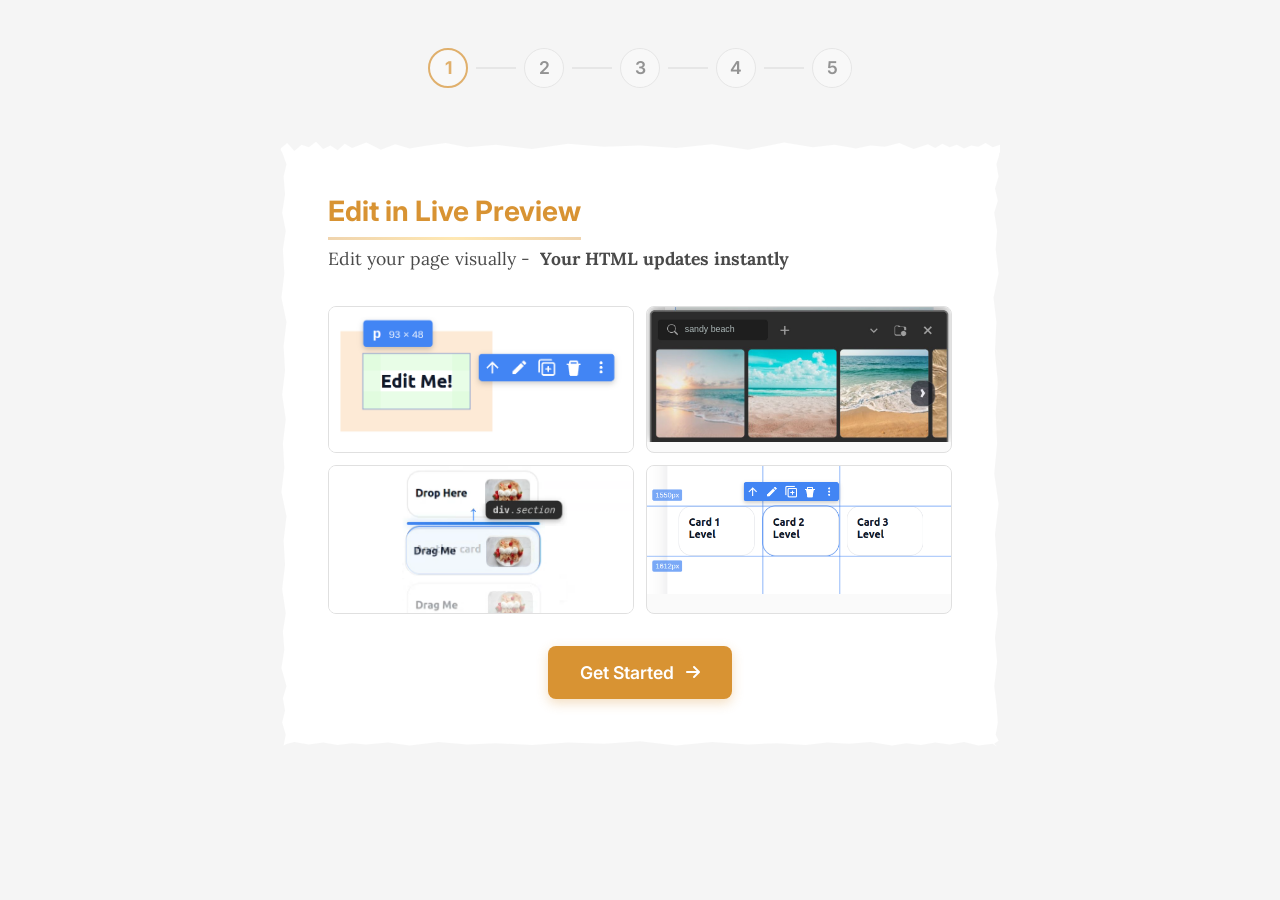
<file: phoenix-pro.html>
<!DOCTYPE html>
<html lang="en">
<head>
    <meta charset="UTF-8">
    <meta name="viewport" content="width=device-width, initial-scale=1.0">
    <title></title>

    <!-- Google Fonts -->
    <link rel="preconnect" href="https://fonts.googleapis.com">
    <link rel="preconnect" href="https://fonts.gstatic.com" crossorigin>
    <link href="https://fonts.googleapis.com/css2?family=Inter:wght@400;500;600;700&family=Lora:wght@400;600&display=swap" rel="stylesheet">

    <!-- Font Awesome for Icons -->
    <link rel="stylesheet" href="https://cdnjs.cloudflare.com/ajax/libs/font-awesome/6.5.1/css/all.min.css">

    <link rel="stylesheet" href="phoenix-pro.css">
</head>
<body>
    <!-- Progress Indicator -->
    <div class="progress-container phcode-no-lp-edit ">
        <div class="progress-indicator">
            <div class="progress-dot" data-section="2">
                <span class="dot-number">1</span>
            </div>
            <div class="progress-line"></div>
            <div class="progress-dot" data-section="3">
                <span class="dot-number">2</span>
            </div>
            <div class="progress-line"></div>
            <div class="progress-dot" data-section="4">
                <span class="dot-number">3</span>
            </div>
            <div class="progress-line"></div>
            <div class="progress-dot" data-section="5">
                <span class="dot-number">4</span>
            </div>
            <div class="progress-line"></div>
            <div class="progress-dot" data-section="6">
                <span class="dot-number">5</span>
            </div>
        </div>
    </div>

    <!-- Main Container -->
    <main class="game-container phcode-no-lp-edit-this">
        <!-- Section 1: What is Live Preview Editing -->
        <div class="paper-card section active phcode-no-lp-edit" id="section-1" data-section="1" style="display: none;">
            <div class="section-header ">
                <h2 class="section-title">Edit in Live Preview</h2>
                <p class="section-subtitle">Edit your page visually -&nbsp; <b>Your HTML updates instantly</b></p>
            </div>

            <div class="features-grid">
                <div class="feature-item">
                    <img src="images/editText.png" alt="Edit Text">
                </div>
                <div class="feature-item">
                    <img src="images/imageLib.svg" alt="Image Library">
                </div>
                <div class="feature-item">
                    <img src="images/drahNDrop.png" alt="Drag and Drop">
                </div>
                <div class="feature-item">
                    <img src="images/layoutRulers.png" alt="Layout Rulers">
                </div>
            </div>

            <div class="get-started-container phcode-no-lp-edit phcode-dismiss-lp-edit">
                <button class="get-started-button" id="get-started-button">
                    <span>Get Started</span>
                    <i class="fas fa-arrow-right"></i>
                </button>
            </div>
        </div>

        <!-- Section 2: Live Preview Edit -->
        <div class="paper-card section phcode-no-lp-edit-this" id="section-2" data-section="2">
            <div class="section-header phcode-no-lp-edit">
                <h2 class="section-title">Edit Text</h2>
                <p class="section-subtitle">Double-click to edit the text below and add your name</p>
            </div>

            <div class="playground phcode-no-lp-edit-this">
                <div class="editable-container">
                    <span id="editable-name" class="editable-text">Hello ___Brandon
                    </span>
                </div>
            </div>

            <div class="success-message phcode-no-lp-edit" id="success-message">
                <span class="success-icon">←</span>
                <p id="success-message-text">Your edit updated the code — undo with <span id="undo-shortcut"></span>, redo with <span id="redo-shortcut"></span>.</p>
            </div>

            <div class="slide-controls phcode-no-lp-edit"></div>

            <div class="hint-content-inline phcode-no-lp-edit" data-section="2">
                <p style="margin-bottom: 12px; font-weight: 600; color: var(--text-primary);">To complete this task:</p>
                <ol>
                    <li>Double-click on the &quot;Hello ___&quot; text</li>
                    <li>Replace the underscores with your name</li>
                    <li>Press Enter or click outside to apply your changes</li>
                </ol>
            </div>
        </div>

        <!-- Section 3: Change Images Live -->
        <div class="paper-card section phcode-no-lp-edit-this" id="section-3" data-section="3">
            <div class="section-header phcode-no-lp-edit">
                <h2 class="section-title">Change images live</h2>
                <p class="section-subtitle">Click the image below to replace it with one you like from the Image Library.</p>
            </div>

            <div class="playground phcode-no-lp-edit-this">
                <div class="image-container phcode-no-lp-edit-this">
                    <img id="replaceable-image" src="images/placeholder.svg" alt="Replaceable image" class="replaceable-image">
                </div>
            </div>

            <div class="success-message phcode-no-lp-edit" id="success-message-section3">
                <p id="success-message-text-section3-url" style="display: none;">Did you know that you can download images with the <img src="images/download.svg" alt="Download" class="inline-icon"> Download button in the Image Library?</p>
                <p id="success-message-text-section3-local" style="display: none;">Did you know you can click on an image to use it without downloading?</p>
            </div>

            <div class="slide-controls phcode-no-lp-edit"></div>

            <div class="hint-content-inline phcode-no-lp-edit" data-section="3">
                <p style="margin-bottom: 12px; font-weight: 600; color: var(--text-primary);">To complete this task:</p>
                <ul>
                    <li>Click the image to open Image Library (toggle with <img src="images/image.svg" alt="Image" class="inline-icon"> toolbar icon or double-click).</li>
                    <li>In the Image Library: hover over thumbnails to preview them</li>
                    <li>Click a thumbnail to place it on your page, or click the <img src="images/download.svg" alt="Download" class="inline-icon"> icon to download it first</li>
                </ul>
            </div>
        </div>

        <!-- Section 4: Edit Elements Visually -->
        <div class="paper-card section phcode-no-lp-edit-this" id="section-4" data-section="4">
            <div class="section-header phcode-no-lp-edit">
                <h2 class="section-title">Edit elements visually</h2>
                <p class="section-subtitle">Duplicate<img src="images/duplicate.svg" alt="Duplicate" class="inline-icon"> the card below to make <strong>3 cards</strong> total, then <strong>delete<img src="images/trash.svg" alt="Delete" class="inline-icon"> 1 card</strong>.</p>
            </div>

            <div class="progress-toast phcode-no-lp-edit" id="progress-toast-section4">
                <p id="progress-toast-text-section4">
                    <span id="card-count-status">1/3 cards</span>,
                    <span id="delete-count-status">0/1 deleted</span>
                </p>
            </div>

            <div class="undo-message phcode-no-lp-edit" id="undo-message-section4">
                <span class="warning-icon">⚠️</span>
                <p>Oops! All cards deleted. Press <strong><span id="undo-shortcut-section4"></span></strong> to undo.</p>
            </div>

            <div class="playground phcode-no-lp-edit-this">
                <div class="cards-container phcode-no-lp-edit-this">
                    <div class="demo-card">
                        <img src="images/placeholder.svg" alt="Card image" class="card-image">
                        <h3 class="card-title">Card</h3>
                        <p class="card-text">Click the <img src="images/arrowUp.svg" alt="Up" class="inline-icon">&nbsp;icon in toolbar above to select the parent card.</p>
                    </div>
                </div>
            </div>

            <div class="success-message phcode-no-lp-edit" id="success-message-section4">
                <span class="success-icon">✓</span>
                <p id="success-message-text-section4">Perfect! You&#39;ve mastered duplicating and deleting elements.</p>
            </div>

            <div class="slide-controls phcode-no-lp-edit"></div>

            <div class="hint-content-inline phcode-no-lp-edit" data-section="4">
                <p style="margin-bottom: 12px; font-weight: 600; color: var(--text-primary);">To complete this task:</p>
                <ol style="margin: 0 0 0 20px; padding: 0;">
                    <li style="margin-bottom: 8px; color: var(--text-primary);">Click the card to select it</li>
                    <li style="margin-bottom: 8px; color: var(--text-primary);">Use the <img src="images/duplicate.svg" alt="Duplicate" class="inline-icon"> button or press <strong><span id="duplicate-shortcut"></span></strong> to duplicate cards until you have 3 total</li>
                    <li style="margin-bottom: 8px; color: var(--text-primary);">Select any card and use the <img src="images/trash.svg" alt="Delete" class="inline-icon"> button or press <strong>Delete</strong> to remove it</li>
                    <li style="margin: 0; color: var(--text-secondary); font-size: 0.9rem;">Tip: You can undo with <strong><span id="undo-shortcut-hint"></span></strong> and redo with <strong><span id="redo-shortcut-hint"></span></strong></li>
                </ol>
            </div>
        </div>

        <!-- Section 5: Reorder Elements -->
        <div class="paper-card section phcode-no-lp-edit-this" id="section-5" data-section="5">
            <div class="section-header phcode-no-lp-edit">
                <h2 class="section-title">Reorder elements by dragging</h2>
                <p class="section-subtitle">Drag any note to change the order.</p>
            </div>

            <div class="playground phcode-no-lp-edit-this">
                <div class="notes-container phcode-no-lp-edit-this">
                    <div class="sticky-note">Second Place</div>
                    <div class="sticky-note">First Place</div>
                    <div class="sticky-note">Third Place</div>
                </div>
            </div>

            <div class="success-message phcode-no-lp-edit" id="success-message-section5">
                <span class="success-icon">✓</span>
                <p id="success-message-text-section5">You can drag elements anywhere on the page to rearrange them.</p>
            </div>

            <div class="slide-controls phcode-no-lp-edit"></div>

            <div class="hint-content-inline phcode-no-lp-edit" data-section="5">
                <p style="margin-bottom: 12px; font-weight: 600; color: var(--text-primary);">To complete this task:</p>
                <ol style="margin: 0 0 0 20px; padding: 0;">
                    <li style="margin-bottom: 8px; color: var(--text-primary);">Click and hold any note to start dragging</li>
                    <li style="margin-bottom: 8px; color: var(--text-primary);">Move it up or down to change the order</li>
                    <li style="margin-bottom: 8px; color: var(--text-primary);">Release to drop it in the new position</li>
                </ol>
            </div>
        </div>

        <!-- Section 6: Edit Links & Preview Mode (Final Slide) -->
        <div class="paper-card section phcode-no-lp-edit-this" id="section-6" data-section="6">
            <div class="section-header phcode-no-lp-edit">
                <h2 class="section-title">Edit links and preview your page</h2>
                <p class="section-subtitle">Select the <img src="images/link.svg" alt="Link" class="inline-icon"> icon in the toolbar to change where this link points.</p>
            </div>

            <div class="playground phcode-no-lp-edit-this">
                <div class="link-demo-container phcode-no-lp-edit-this">
                    <p class="link-demo-text"><a id="editable-link" href="https://docs.phcode.dev/app-links/live-preview-edit" class="demo-link" target="_blank">Edit Link</a></p>
                </div>
            </div>

            <div class="success-message phcode-no-lp-edit" id="success-message-section6">
                <span class="success-icon">✓</span>
                <p id="success-message-text-section6">You edited a link.</p>
            </div>

            <div class="mode-explanation phcode-no-lp-edit">
                <h3 class="mode-title">Edit mode vs Preview mode</h3>
                <div class="mode-cards" id="mode-cards-hover">
                    <div class="mode-card edit-mode-card">
                        <div class="mode-icon"><i class="fas fa-pencil"></i></div>
                        <div class="mode-info">
                            <strong>Edit mode</strong>
                            <p>Select and change things on the page</p>
                        </div>
                    </div>
                    <div class="mode-card preview-mode-card">
                        <div class="mode-icon"><i class="fas fa-pencil"></i></div>
                        <div class="mode-info">
                            <strong>Preview mode</strong>
                            <p>See your page as visitors will see it</p>
                        </div>
                    </div>
                </div>
                <p class="mode-hint">Press <strong>F8</strong> or click the <span class="play-button-hint"><i class="fa-solid fa-pencil"></i></span> button to switch modes.</p>
            </div>

            <div class="slide-controls phcode-no-lp-edit"></div>

            <div class="hint-content-inline phcode-no-lp-edit" data-section="6">
                <p style="margin-bottom: 12px; font-weight: 600; color: var(--text-primary);">Tips:</p>
                <ul style="margin: 0 0 0 20px; padding: 0; list-style-type: disc;">
                    <li style="margin-bottom: 8px; color: var(--text-primary);">Click any link to select it for editing</li>
                    <li style="margin-bottom: 8px; color: var(--text-primary);">Enable <strong>Open in new tab</strong> to open links on a separate page</li>
                    <li style="margin-bottom: 0; color: var(--text-primary);">Switch to Preview mode (<strong>F8</strong>) to test links and interactions</li>
                </ul>
            </div>
        </div>

        <!-- Section 7: Completion Slide -->
        <div class="paper-card section completion-slide phcode-no-lp-edit-this" id="section-7" data-section="7">
            <div class="completion-content phcode-no-lp-edit">
                <div class="completion-icon">
                    <img src="images/rocket.svg" alt="Rocket" class="completion-icon-svg svg-orange">
                </div>
                <h2 class="completion-title">You&#39;re ready to build!</h2>
                <p class="completion-body">You've learned how to edit with Live Preview.<br>Open a folder with your HTML files to start editing.</p>

                <p class="completion-helper">Need more help?</p>

                <div class="resource-links">
                    <a href="https://www.youtube.com/@phoenixcodeeditor3764" target="_blank" class="resource-link">
                        <i class="fab fa-youtube"></i>
                        <span>YouTube</span>
                    </a>
                    <a href="https://docs.phcode.dev/app-links/live-preview-edit" target="_blank" class="resource-link">
                        <i class="fas fa-book"></i>
                        <span>Documentation</span>
                    </a>
                </div>
            </div>

            <div class="slide-controls phcode-no-lp-edit"></div>
        </div>

        <!-- Section 8: Bonus - Check Layout with Measurements -->
        <div class="paper-card section bonus-slide phcode-no-lp-edit-this" id="section-8" data-section="8">
            <div class="section-header phcode-no-lp-edit">
                <span class="bonus-badge">One more thing</span>
                <h2 class="section-title">Check layout with measurements</h2>
                <p class="section-subtitle">Click <img src="images/verticalEllipsis.svg" alt="menu" class="inline-icon"> in the toolbar and select <strong>Show Measurements</strong> to see which box is misaligned.</p>
            </div>

            <div class="playground phcode-no-lp-edit-this">
                <div class="alignment-demo phcode-no-lp-edit-this">
                    <div class="align-box" id="align-box-1"><span class="phcode-no-lp-edit">Click <img src="images/verticalEllipsis.svg" alt="menu" class="inline-icon"></span></div>
                    <div class="align-box misaligned"><span>Box</span></div>
                    <div class="align-box"><span>Box</span></div>
                </div>
            </div>

            <div class="slide-controls phcode-no-lp-edit"></div>

            <div class="hint-content-inline phcode-no-lp-edit" data-section="8">
                <p style="margin-bottom: 12px; font-weight: 600; color: var(--text-primary);">Tips:</p>
                <ul style="margin: 0 0 0 20px; padding: 0; list-style-type: disc;">
                    <li style="margin-bottom: 8px; color: var(--text-primary);">Click the <img src="images/verticalEllipsis.svg" alt="More options" class="inline-icon"> icon in the toolbar, or right-click to open the menu</li>
                    <li style="margin-bottom: 8px; color: var(--text-primary);">Enable <strong>Show Measurements</strong> to see spacing and alignment guides</li>
                    <li style="margin-bottom: 8px; color: var(--text-primary);">Measurements help you spot alignment issues quickly</li>
                </ul>
            </div>
        </div>
    </main>

    <!-- Confetti Container for Celebrations -->
    <div class="confetti-container phcode-no-lp-edit" id="confetti-container"></div>

    <!-- Edit/Preview toggle arrow (shown on section 6 hover). Points at the
         pencil (edit-mode toggle) button in the live-preview toolbar. The
         former center arrow was removed — it used to point at the preview
         button when it was the dedicated play icon, but with the new
         single-pencil toggle there is only one target worth pointing at. -->
    <div class="arrow-pointer arrow-left" id="arrow-left">
        <img src="images/arrowUp.svg" alt="Arrow" class="arrow-svg svg-gold">
    </div>

    <script src="phoenix-pro.js"></script>
</body>
</html>
</file>
<file: phoenix-pro.css>
/* ================================
   CSS Variables & Reset
   ================================ */

/* SVG color filter for gold (#FBB03B) */
.svg-gold {
    filter: brightness(0) saturate(100%) invert(72%) sepia(98%) saturate(1200%) hue-rotate(354deg) brightness(101%) contrast(96%);
}

/* SVG color filter for phoenix-orange (#d89333) */
.svg-orange {
    filter: brightness(0) saturate(100%) invert(58%) sepia(89%) saturate(400%) hue-rotate(360deg) brightness(95%) contrast(90%);
}

:root {
    /* Light Theme Colors */
    --bg-primary: #f5f5f5;
    --bg-secondary: #ffffff;
    --bg-tertiary: #fafafa;

    /* Phoenix Brand Colors */
    --phoenix-orange: #d89333;
    --phoenix-gold: #ffc641;
    --phoenix-yellow: #FFD700;

    /* Text Colors */
    --text-primary: #1a1a1a;
    --text-secondary: #4a4a4a;
    --text-tertiary: #6a6a6a;
    --text-muted: #9a9a9a;

    /* Paper Color Palette (for cards) */
    --paper-white: #FFFFFF;
    --paper-border: #e0e0e0;

    /* Accent Colors */
    --success-green: #85a300;
    --hint-blue: #6c9ef8;

    /* Fonts */
    --font-brand: 'Inter', -apple-system, BlinkMacSystemFont, 'Segoe UI', sans-serif;
    --font-handwritten: 'Inter', -apple-system, BlinkMacSystemFont, 'Segoe UI', sans-serif;
    --font-body: 'Lora', Georgia, 'Times New Roman', serif;

    /* Shadows */
    --shadow-paper: 0 2px 8px rgba(0, 0, 0, 0.08),
                     0 1px 4px rgba(0, 0, 0, 0.04);
    --shadow-lifted: 0 4px 12px rgba(0, 0, 0, 0.1),
                      0 2px 6px rgba(0, 0, 0, 0.06);
}

* {
    margin: 0;
    padding: 0;
    box-sizing: border-box;
}

body {
    font-family: var(--font-body);
    background: var(--bg-primary);
    color: var(--text-primary);
    line-height: 1.7;
    min-height: 100vh;
    display: flex;
    flex-direction: column;
    position: relative;
    overflow-x: hidden;
}

/* ================================
   Progress Indicator
   ================================ */

.progress-container {
    padding: 48px 20px 32px;
    display: flex;
    justify-content: center;
    align-items: center;
    gap: 24px;
    z-index: 50;
    position: relative;
}

.progress-indicator {
    display: flex;
    align-items: center;
    gap: 8px;
}

.progress-dot {
    width: 40px;
    height: 40px;
    border-radius: 50%;
    background: var(--bg-tertiary);
    border: 1px solid var(--paper-border);
    display: flex;
    align-items: center;
    justify-content: center;
    position: relative;
    transition: all 0.2s ease;
    cursor: pointer;
}

.dot-number {
    font-family: var(--font-brand);
    font-size: 1.1rem;
    font-weight: 600;
    color: var(--text-tertiary);
    transition: color 0.4s;
}

.progress-dot.active {
    background: var(--phoenix-orange);
    border-color: var(--phoenix-orange);
    transform: scale(1.1);
}

.progress-dot.active .dot-number {
    color: white;
}

.progress-dot.completed {
    background: var(--success-green);
    border-color: var(--success-green);
    animation: completePulse 0.6s ease-out;
}

.progress-dot.completed .dot-number {
    color: white;
}

.progress-dot.next-up {
    border: 2px solid var(--phoenix-orange);
    border-color: var(--phoenix-orange);
}

.progress-dot.next-up .dot-number {
    color: var(--phoenix-orange);
    font-weight: 700;
}

@keyframes completePulse {
    0% { transform: scale(1); }
    50% { transform: scale(1.25); }
    100% { transform: scale(1); }
}

.progress-line {
    width: 40px;
    height: 2px;
    background: var(--paper-border);
    position: relative;
    overflow: hidden;
}

.progress-line.completed::after {
    content: '';
    position: absolute;
    top: 0;
    left: 0;
    width: 100%;
    height: 100%;
    background: var(--success-green);
    animation: lineGrow 0.5s ease-out forwards;
}

@keyframes lineGrow {
    from { transform: scaleX(0); transform-origin: left; }
    to { transform: scaleX(1); }
}

/* ================================
   Paper Card with Torn Edges
   ================================ */

.game-container {
    flex: 1;
    padding: 20px;
    display: flex;
    flex-direction: column;
    align-items: center;
    position: relative;
    z-index: 10;
}

.paper-card {
    background: #FFFFFF !important;
    max-width: 720px;
    width: 100%;
    padding: 48px;
    position: relative;
    box-shadow: var(--shadow-paper);
    margin-bottom: 24px;

    /* Torn paper edges - organic and irregular */
    clip-path: polygon(
        0% 1.5%, 1% 0.5%, 2% 1.8%, 3% 0.8%, 4% 1.2%, 5% 0.3%, 6% 1.5%, 7% 0.9%,
        8% 1.7%, 9% 0.6%, 10% 1.3%, 12% 0.4%, 14% 1.6%, 16% 0.7%, 18% 1.4%,
        20% 1%, 23% 0.5%, 26% 1.2%, 30% 0.8%, 35% 1.5%, 40% 0.6%, 45% 1.1%,
        50% 0.9%, 55% 1.3%, 60% 0.7%, 65% 1.6%, 70% 0.4%, 74% 1.2%, 77% 0.8%,
        80% 1.4%, 82% 0.9%, 84% 1.1%, 86% 0.5%, 88% 1.5%, 90% 0.7%, 91% 1.3%,
        92% 0.6%, 93% 1.2%, 94% 0.8%, 95% 1.4%, 96% 0.9%, 97% 1.1%, 98% 0.5%,
        99% 1.2%, 100% 0.8%,

        100% 2%, 99.5% 4%, 99.8% 6%, 99.3% 8%, 99.7% 10%, 99.2% 12%, 99.6% 15%,
        99.4% 18%, 99.8% 22%, 99.1% 26%, 99.5% 30%, 99.3% 35%, 99.7% 40%,
        99.4% 45%, 99.6% 50%, 99.2% 55%, 99.8% 60%, 99.3% 65%, 99.6% 70%,
        99.4% 74%, 99.7% 78%, 99.3% 82%, 99.6% 86%, 99.2% 90%, 99.5% 93%,
        99.7% 96%, 99.4% 98%, 99.8% 99%, 99.2% 99.5%, 99.6% 100%,

        99% 99.5%, 97% 99.8%, 95% 99.2%, 93% 99.6%, 91% 99.3%, 89% 99.7%,
        87% 99.4%, 85% 99.8%, 82% 99.2%, 79% 99.5%, 76% 99.3%, 73% 99.7%,
        69% 99.4%, 65% 99.6%, 60% 99.2%, 55% 99.8%, 50% 99.1%, 45% 99.5%,
        40% 99.3%, 35% 99.7%, 30% 99.4%, 26% 99.6%, 22% 99.2%, 18% 99.8%,
        15% 99.3%, 12% 99.6%, 10% 99.4%, 8% 99.7%, 6% 99.3%, 4% 99.6%,
        2% 99.2%, 1% 99.5%, 0.5% 99.8%,

        0.8% 98%, 0.3% 96%, 0.7% 94%, 0.4% 92%, 0.9% 90%, 0.2% 87%, 0.6% 84%,
        0.4% 81%, 0.8% 78%, 0.3% 74%, 0.7% 70%, 0.5% 66%, 0.9% 62%, 0.2% 58%,
        0.6% 54%, 0.4% 50%, 0.8% 46%, 0.3% 42%, 0.7% 38%, 0.5% 34%, 0.9% 30%,
        0.2% 26%, 0.6% 22%, 0.4% 18%, 0.8% 15%, 0.3% 12%, 0.7% 9%, 0.5% 6%,
        0.9% 4%, 0.3% 2%
    );
}

.paper-card.section {
    display: none;
}

.paper-card.section.active {
    display: block;
}

/* Pencil sketch underline effect */
.section-title {
    font-family: var(--font-brand);
    font-size: 1.75rem;
    font-weight: 700;
    color: var(--phoenix-orange);
    margin-bottom: 8px;
    position: relative;
    display: inline-block;
}

.section-title::after {
    content: '';
    position: absolute;
    bottom: -4px;
    left: 0;
    width: 100%;
    height: 3px;
    background: linear-gradient(90deg,
        var(--phoenix-orange) 0%,
        var(--phoenix-gold) 50%,
        var(--phoenix-orange) 100%);
    opacity: 0.4;
}

.section-subtitle {
    font-size: 1.1rem;
    color: var(--text-secondary);
    margin-bottom: 28px;
}

.section-header {
    margin-bottom: 32px;
}

/* ================================
   Task Instruction
   ================================ */

.task-instruction {
    background: #FFFFFF;
    border-left: 4px solid var(--phoenix-orange);
    padding: 20px 24px;
    border-radius: 8px;
    margin-bottom: 32px;
    display: flex;
    align-items: start;
    gap: 12px;
}

.instruction-icon {
    font-size: 1.8rem;
    line-height: 1;
}

.task-instruction p {
    font-size: 1.05rem;
    line-height: 1.6;
    color: var(--text-primary);
}

/* ================================
   Video Container
   ================================ */

/* ================================
   Features Grid (Section 1)
   ================================ */

.features-grid {
    display: grid;
    grid-template-columns: repeat(2, 1fr);
    gap: 12px;
    margin-bottom: 32px;
}

.feature-item {
    border-radius: 8px;
    overflow: hidden;
    background: var(--bg-tertiary);
    border: 1px solid var(--paper-border);
}

.feature-item img {
    width: 100%;
    height: auto;
    display: block;
}

@media (max-width: 360px) {
    .features-grid {
        grid-template-columns: 1fr;
    }
}

/* ================================
   Get Started Button
   ================================ */

.get-started-container {
    text-align: center;
    margin-top: 32px;
}

.get-started-button {
    background: var(--phoenix-orange);
    color: white;
    border: none;
    padding: 16px 32px;
    border-radius: 8px;
    font-family: var(--font-brand);
    font-size: 1.1rem;
    font-weight: 600;
    cursor: pointer;
    display: inline-flex;
    align-items: center;
    gap: 12px;
    transition: all 0.3s ease;
    box-shadow: 0 4px 12px rgba(216, 147, 51, 0.3);
}

.get-started-button:hover {
    background: var(--phoenix-gold);
    transform: translateY(-2px);
    box-shadow: 0 6px 16px rgba(216, 147, 51, 0.4);
}

.get-started-button:active {
    transform: translateY(0);
    box-shadow: 0 2px 8px rgba(216, 147, 51, 0.3);
}

.get-started-button i {
    font-size: 1rem;
    transition: transform 0.3s ease;
}

.get-started-button:hover i {
    transform: translateX(4px);
}

/* ================================
   Playground Area
   ================================ */

.playground {
    background: #FFFFFF;
    border: 2px dashed var(--paper-border);
    border-radius: 12px;
    padding: 48px 32px;
    margin-bottom: 24px;
    display: flex;
    justify-content: center;
    align-items: center;
    min-height: 160px;
    position: relative;
}

.editable-container {
    text-align: center;
}

.editable-text {
    font-family: var(--font-brand);
    font-size: 2rem;
    font-weight: 500;
    color: var(--text-primary);
    padding: 12px 24px;
    border-radius: 8px;
    display: inline-block;
    position: relative;
    outline: none;
    background: transparent;
    transition: color 0.3s ease;
}

.image-container {
    text-align: center;
    display: flex;
    justify-content: center;
    align-items: center;
}

.replaceable-image {
    max-width: 100%;
    width: 400px;
    height: auto;
    border-radius: 12px;
    cursor: pointer;
    transition: transform 0.3s ease, box-shadow 0.3s ease;
    box-shadow: 0 4px 12px rgba(0, 0, 0, 0.1);
}

.replaceable-image:hover {
    transform: scale(1.02);
    box-shadow: 0 6px 20px rgba(216, 147, 51, 0.3);
}

.replaceable-image:active {
    transform: scale(0.98);
}

/* ================================
   Section 4: Cards Container & Demo Cards
   ================================ */

.cards-container {
    display: flex;
    gap: 16px;
    justify-content: center;
    align-items: stretch;
    flex-wrap: wrap;
    width: 100%;
    max-width: 540px;
    margin: 0 auto;
}

.demo-card {
    background: #FFFFFF;
    border: 1.5px solid var(--paper-border);
    border-radius: 10px;
    padding: 18px;
    flex: 0 1 calc(50% - 8px);
    max-width: calc(50% - 8px);
    min-width: 0;
    display: flex;
    flex-direction: column;
    gap: 12px;
    transition: all 0.3s ease;
    box-shadow: 0 2px 8px rgba(0, 0, 0, 0.06);
}

.demo-card:hover {
    box-shadow: 0 6px 20px rgba(216, 147, 51, 0.15);
    border-color: var(--phoenix-orange);
}

.card-image {
    width: 100%;
    height: 120px;
    object-fit: cover;
    border-radius: 6px;
    background: var(--bg-tertiary);
}

.card-title {
    font-family: var(--font-brand);
    font-size: 1.05rem;
    font-weight: 600;
    color: var(--text-primary);
    margin: 0;
}

.card-text {
    font-size: 0.85rem;
    color: var(--text-secondary);
    line-height: 1.5;
    margin: 0;
    flex: 1;
}

.card-button {
    background: var(--phoenix-orange);
    color: white;
    border: none;
    padding: 8px 16px;
    border-radius: 6px;
    font-family: var(--font-brand);
    font-size: 0.85rem;
    font-weight: 600;
    cursor: pointer;
    transition: all 0.3s ease;
    align-self: flex-start;
}

.card-button:hover {
    background: var(--phoenix-gold);
    transform: translateY(-2px);
    box-shadow: 0 4px 12px rgba(216, 147, 51, 0.3);
}

.card-button:active {
    transform: translateY(0);
}

/* ================================
   Section 6: Link Demo & Mode Explanation
   ================================ */

.link-demo-container {
    text-align: center;
    max-width: 400px;
}

.link-demo-text {
    font-size: 1.1rem;
    line-height: 1.7;
    color: var(--text-primary);
    margin: 0;
}

.demo-link {
    color: var(--phoenix-orange);
    text-decoration: underline;
    font-weight: 600;
    cursor: pointer;
    transition: color 0.2s ease;
}

.demo-link:hover {
    color: var(--phoenix-gold);
}

.mode-explanation {
    background: rgba(108, 158, 248, 0.06);
    border-radius: 12px;
    padding: 24px;
    margin-bottom: 24px;
}

.mode-title {
    font-family: var(--font-brand);
    font-size: 1.15rem;
    font-weight: 600;
    color: var(--text-primary);
    margin: 0 0 16px 0;
    text-align: center;
}

.mode-cards {
    display: flex;
    gap: 16px;
    margin-bottom: 20px;
}

.mode-card {
    flex: 1;
    display: flex;
    align-items: center;
    gap: 12px;
    background: #FFFFFF;
    border: 1.5px solid var(--paper-border);
    border-radius: 8px;
    padding: 14px 16px;
    transition: all 0.2s ease;
}

.mode-card:hover {
    border-color: var(--phoenix-orange);
    box-shadow: 0 2px 8px rgba(216, 147, 51, 0.12);
}

.edit-mode-card .mode-icon {
    color: var(--phoenix-orange);
}

.preview-mode-card .mode-icon {
    color: var(--phoenix-gold);
}

.mode-icon-svg {
    width: 20px;
    height: 20px;
}

.mode-icon {
    font-size: 1.3rem;
    width: 36px;
    height: 36px;
    display: flex;
    align-items: center;
    justify-content: center;
    background: rgba(216, 147, 51, 0.1);
    border-radius: 8px;
    flex-shrink: 0;
}


.mode-info {
    flex: 1;
}

.mode-info strong {
    font-family: var(--font-brand);
    font-size: 0.95rem;
    font-weight: 600;
    color: var(--text-primary);
    display: block;
    margin-bottom: 2px;
}

.mode-info p {
    font-size: 0.85rem;
    color: var(--text-secondary);
    margin: 0;
    line-height: 1.4;
}

.arrow-pointer {
    position: fixed;
    top: 8px;
    z-index: 9999;
    pointer-events: none;
    background: #3c3f41;
    padding: 6px 10px;
    border-radius: 6px;
    box-shadow: 0 2px 8px rgba(0, 0, 0, 0.25);
    opacity: 0;
    visibility: hidden;
    transition: opacity 0.2s ease, visibility 0.2s ease;
    display: flex;
    align-items: center;
    justify-content: center;
}

.arrow-pointer.visible {
    opacity: 1;
    visibility: visible;
}

.arrow-pointer.arrow-left {
    /* Shifted right by one live-preview toolbar button width (~30px) from
       the original 30px to follow the pencil (edit-mode) toggle, which
       moved one slot to the right after the design-mode toggle was added
       between reload and the old preview button. */
    left: 60px;
    animation: arrowBounce 1s ease-in-out infinite;
}

.arrow-pointer i {
    font-size: 1.5rem;
    color: var(--phoenix-gold);
}

.arrow-pointer .arrow-svg {
    width: 18px;
    height: 18px;
    display: block;
}

@keyframes arrowBounce {
    0%, 100% {
        transform: translateY(0);
    }
    50% {
        transform: translateY(-8px);
    }
}

.mode-hint {
    font-family: var(--font-brand);
    font-size: 0.95rem;
    color: var(--text-secondary);
    margin: 0;
    text-align: center;
    flex: 1;
}

.mode-hint strong {
    color: var(--text-primary);
    background: rgba(216, 147, 51, 0.12);
    padding: 2px 8px;
    border-radius: 4px;
    font-weight: 600;
}

.play-button-hint {
    display: inline-flex;
    align-items: center;
    justify-content: center;
    width: 22px;
    height: 22px;
    background: #3c3f41;
    color: var(--phoenix-gold);
    border-radius: 4px;
    font-size: 0.7rem;
    vertical-align: middle;
    margin: 0 2px;
}

.play-hint-svg {
    width: 12px;
    height: 12px;
}

/* ================================
   Bonus Badge
   ================================ */

.bonus-badge {
    display: block;
    background: linear-gradient(135deg, var(--phoenix-orange) 0%, var(--phoenix-gold) 100%);
    color: white;
    font-family: var(--font-brand);
    font-size: 0.75rem;
    font-weight: 600;
    text-transform: uppercase;
    letter-spacing: 0.5px;
    padding: 6px 12px;
    border-radius: 4px;
    margin: 0 auto 16px auto;
    width: fit-content;
    text-align: center;
    box-shadow: 0 2px 8px rgba(216, 147, 51, 0.25);
}

/* Bonus slide special styling */
.bonus-slide .section-header {
    text-align: center;
}

.bonus-slide .section-title {
    display: block;
    margin-left: auto;
    margin-right: auto;
}

.bonus-slide .section-title::after {
    left: 50%;
    transform: translateX(-50%);
}

/* ================================
   Section 7: Alignment Demo
   ================================ */

.alignment-demo {
    display: flex;
    gap: 32px;
    justify-content: center;
    align-items: flex-start;
}

.align-box {
    width: 100px;
    height: 100px;
    background: var(--bg-tertiary);
    border: 1.5px solid var(--paper-border);
    border-radius: 10px;
    box-shadow: 0 2px 8px rgba(0, 0, 0, 0.06);
    display: flex;
    align-items: center;
    justify-content: center;
}

.align-box span {
    font-family: var(--font-brand);
    font-size: 0.85rem;
    font-weight: 500;
    color: var(--text-secondary);
    display: flex;
    align-items: center;
    gap: 4px;
}

.align-box .inline-icon {
    width: 16px;
    height: 16px;
}

.align-box.misaligned {
    margin-top: 5px;
}

@media (max-width: 480px) {
    .alignment-demo {
        gap: 20px;
    }

    .align-box {
        width: 72px;
        height: 72px;
    }

    .align-box span {
        font-size: 0.85rem;
    }

    .align-box.misaligned {
        margin-top: 4px;
    }
}

/* ================================
   Section 8: Completion Slide
   ================================ */

.completion-slide {
    text-align: center;
}

.completion-content {
    padding: 40px 20px;
}

.completion-icon {
    margin-bottom: 24px;
    animation: rocketFloat 2s ease-in-out infinite;
}

.completion-icon-svg {
    width: 64px;
    height: 64px;
}

@keyframes rocketFloat {
    0%, 100% {
        transform: translateY(0);
    }
    50% {
        transform: translateY(-10px);
    }
}

.completion-title {
    font-family: var(--font-brand);
    font-size: 2rem;
    font-weight: 700;
    margin: 0 0 12px 0;
    background: linear-gradient(135deg, var(--phoenix-orange) 0%, var(--phoenix-gold) 100%);
    -webkit-background-clip: text;
    -webkit-text-fill-color: transparent;
    background-clip: text;
}

.completion-body {
    font-size: 1.1rem;
    color: var(--text-secondary);
    margin: 0 0 28px 0;
    max-width: 400px;
    margin-left: auto;
    margin-right: auto;
    line-height: 1.7;
}

.completion-helper {
    font-family: var(--font-brand);
    font-size: 0.95rem;
    font-weight: 500;
    color: var(--text-tertiary);
    margin: 0 0 16px 0;
}

.resource-links {
    display: flex;
    justify-content: center;
    gap: 16px;
    flex-wrap: wrap;
}

.resource-link {
    display: inline-flex;
    align-items: center;
    gap: 10px;
    padding: 14px 24px;
    background: #FFFFFF;
    border: 1.5px solid var(--paper-border);
    border-radius: 8px;
    color: var(--text-primary);
    text-decoration: none;
    font-family: var(--font-brand);
    font-size: 1rem;
    font-weight: 500;
    transition: all 0.2s ease;
}

.resource-link:hover {
    border-color: var(--phoenix-orange);
    box-shadow: 0 4px 12px rgba(216, 147, 51, 0.15);
    transform: translateY(-2px);
}

.resource-link i {
    font-size: 1.2rem;
}

.resource-link .fa-book {
    color: var(--phoenix-orange);
}

.resource-link .fa-youtube {
    color: #FF0000;
}

/* ================================
   Section 5: Sticky Notes
   ================================ */

.notes-container {
    display: flex;
    flex-direction: column;
    gap: 16px;
    width: 100%;
    max-width: 400px;
    margin: 0 auto;
}

.sticky-note {
    background: linear-gradient(180deg, #FFFDE7 0%, #FFFDE7 16px, #FFF9C4 16px, #FFF9C4 100%);
    border: none;
    border-radius: 2px;
    padding: 28px 20px 22px 20px;
    box-shadow: 0 1px 3px rgba(0, 0, 0, 0.12),
                0 1px 2px rgba(0, 0, 0, 0.08),
                inset 0 -40px 40px -40px rgba(0, 0, 0, 0.02),
                inset 0 16px 0 0 rgba(0, 0, 0, 0.02);
    transition: all 0.3s ease;
    cursor: grab;
    position: relative;
    font-family: 'Segoe UI', 'Arial', sans-serif;
    font-size: 1rem;
    font-weight: 400;
    color: #424242;
    text-align: left;
    user-select: none;
    line-height: 1.4;
}

.sticky-note:hover {
    box-shadow: 0 3px 8px rgba(0, 0, 0, 0.15),
                0 2px 4px rgba(0, 0, 0, 0.1),
                inset 0 -40px 40px -40px rgba(0, 0, 0, 0.02),
                inset 0 16px 0 0 rgba(0, 0, 0, 0.02);
    transform: translateY(-2px) rotate(0.5deg);
}

.sticky-note:active {
    cursor: grabbing;
}

/* ================================
   Success Message
   ================================ */

.success-message {
    background: rgba(133, 163, 0, 0.08);
    border: 1.5px solid var(--success-green);
    border-radius: 8px;
    padding: 12px 16px;
    margin-bottom: 24px;
    display: none;
    align-items: center;
    gap: 10px;
    animation: successPop 0.6s cubic-bezier(0.68, -0.55, 0.265, 1.55);
    box-shadow: 0 2px 8px rgba(133, 163, 0, 0.1);
}

.success-message.show {
    display: flex;
}

@keyframes successPop {
    0% {
        opacity: 0;
        transform: scale(0.8) translateY(20px);
    }
    100% {
        opacity: 1;
        transform: scale(1) translateY(0);
    }
}

.success-icon {
    font-size: 1.5rem;
    line-height: 1;
    color: var(--success-green);
    animation: rotate 0.6s ease-out;
    flex-shrink: 0;
    display: flex;
    align-items: center;
    justify-content: center;
}

@keyframes rotate {
    from { transform: rotate(-180deg) scale(0); }
    to { transform: rotate(0) scale(1); }
}

.success-message p {
    font-family: var(--font-brand);
    font-size: 0.95rem;
    font-weight: 500;
    color: var(--success-green);
    margin: 0;
    line-height: 1.5;
}

/* ================================
   Progress Toast
   ================================ */

.progress-toast {
    position: absolute;
    top: 20px;
    left: 50%;
    transform: translateX(-50%);
    z-index: 100;
    background: rgba(216, 147, 51, 0.95);
    border: 1.5px solid var(--phoenix-orange);
    border-radius: 8px;
    padding: 12px 24px;
    display: none;
    align-items: center;
    justify-content: center;
    animation: toastSlideIn 0.4s ease-out;
    box-shadow: 0 4px 16px rgba(216, 147, 51, 0.3);
    backdrop-filter: blur(8px);
}

.progress-toast.show {
    display: flex;
}

.progress-toast.hiding {
    animation: toastFadeOut 0.3s ease-out forwards;
}

@keyframes toastSlideIn {
    0% {
        opacity: 0;
        transform: translateX(-50%) translateY(-10px);
    }
    100% {
        opacity: 1;
        transform: translateX(-50%) translateY(0);
    }
}

@keyframes toastFadeOut {
    0% {
        opacity: 1;
        transform: translateX(-50%) translateY(0);
    }
    100% {
        opacity: 0;
        transform: translateX(-50%) translateY(-10px);
    }
}

.progress-toast p {
    font-family: var(--font-brand);
    font-size: 0.95rem;
    font-weight: 600;
    color: #FFFFFF;
    margin: 0;
    line-height: 1.5;
    text-align: center;
}

.progress-toast span {
    font-weight: 600;
    transition: all 0.3s ease;
}

/* ================================
   Undo Message
   ================================ */

.undo-message {
    position: absolute;
    top: 20px;
    left: 50%;
    transform: translateX(-50%);
    z-index: 100;
    background: rgba(220, 53, 69, 0.95);
    border: 1.5px solid #dc3545;
    border-radius: 8px;
    padding: 12px 24px;
    display: none;
    align-items: center;
    justify-content: center;
    gap: 12px;
    animation: toastSlideIn 0.4s ease-out;
    box-shadow: 0 4px 16px rgba(220, 53, 69, 0.4);
    backdrop-filter: blur(8px);
}

.undo-message.show {
    display: flex;
}

.undo-message.hiding {
    animation: toastFadeOut 0.3s ease-out forwards;
}

.undo-message .warning-icon {
    font-size: 1.2rem;
    line-height: 1;
}

.undo-message p {
    font-family: var(--font-brand);
    font-size: 0.95rem;
    font-weight: 600;
    color: #FFFFFF;
    margin: 0;
    line-height: 1.5;
    text-align: center;
}

.undo-message strong {
    font-weight: 700;
    background: rgba(255, 255, 255, 0.2);
    padding: 2px 8px;
    border-radius: 4px;
}

/* ================================
   Slide Controls (Prev/Hint/Next)
   ================================ */

.slide-controls {
    display: flex;
    justify-content: space-between;
    align-items: center;
    gap: 16px;
    margin-top: 32px;
    margin-bottom: 16px;
}

.slide-nav-button {
    background: transparent;
    border: 1.5px solid var(--paper-border);
    color: var(--text-secondary);
    padding: 10px 20px;
    border-radius: 6px;
    font-family: var(--font-brand);
    font-size: 0.9rem;
    font-weight: 500;
    cursor: pointer;
    display: inline-flex;
    align-items: center;
    gap: 8px;
    transition: all 0.3s ease;
    flex: 0 1 auto;
}

.slide-nav-button:hover:not(:disabled) {
    background: rgba(216, 147, 51, 0.08);
    border-color: var(--phoenix-orange);
    color: var(--phoenix-orange);
}

.slide-nav-button:disabled {
    opacity: 0.3;
    cursor: not-allowed;
}

.slide-nav-button.highlighted {
    background: var(--phoenix-orange);
    border-color: var(--phoenix-orange);
    color: white;
    box-shadow: 0 4px 12px rgba(216, 147, 51, 0.3);
}

.slide-nav-button.highlighted:hover {
    background: var(--phoenix-gold);
    border-color: var(--phoenix-gold);
    transform: translateY(-1px);
    box-shadow: 0 6px 16px rgba(216, 147, 51, 0.4);
}

.slide-nav-button.one-more {
    background: linear-gradient(135deg, var(--phoenix-orange) 0%, var(--phoenix-gold) 100%);
    border: none;
    color: white;
    box-shadow: 0 4px 12px rgba(216, 147, 51, 0.3);
    animation: gentlePulse 2s ease-in-out infinite;
}

.slide-nav-button.one-more:hover {
    transform: translateY(-2px);
    box-shadow: 0 6px 16px rgba(216, 147, 51, 0.4);
    animation: none;
}

.slide-nav-button.one-more i {
    color: #fff;
}

.slide-nav-button.one-more:hover i {
    color: var(--phoenix-orange);
}

@keyframes gentlePulse {
    0%, 100% {
        box-shadow: 0 4px 12px rgba(216, 147, 51, 0.3);
    }
    50% {
        box-shadow: 0 4px 20px rgba(216, 147, 51, 0.5);
    }
}

.slide-nav-button.finish {
    background: var(--success-green);
    border-color: var(--success-green);
    color: white;
    box-shadow: 0 4px 12px rgba(133, 163, 0, 0.3);
}

.slide-nav-button.finish:hover {
    background: #96b800;
    border-color: #96b800;
    transform: translateY(-1px);
    box-shadow: 0 6px 16px rgba(133, 163, 0, 0.4);
}

.slide-nav-button i {
    font-size: 0.85rem;
}

.hint-button-inline {
    background: var(--hint-blue);
    color: white;
    border: none;
    padding: 10px 20px;
    border-radius: 6px;
    font-family: var(--font-brand);
    font-size: 0.95rem;
    font-weight: 500;
    cursor: pointer;
    display: inline-flex;
    align-items: center;
    gap: 8px;
    transition: all 0.2s ease;
    flex: 0 0 auto;
}

.hint-button-inline:hover {
    background: #5a9cfa;
}

.hint-button-inline:active {
    background: #4a7ee0;
}

.hint-button-inline i {
    font-size: 1rem;
}

.hint-content-inline {
    padding: 20px 24px;
    background: rgba(108, 158, 248, 0.08);
    border-left: 4px solid var(--hint-blue);
    border-radius: 8px;
    display: none;
}

.hint-content-inline.visible {
    display: block;
}

.hint-content-inline ol {
    margin-left: 20px;
    margin-bottom: 0;
}

.hint-content-inline li {
    margin-bottom: 8px;
    color: var(--text-primary);
}

.hint-content-inline li:last-child {
    margin-bottom: 0;
}

.hint-content-inline p {
    margin: 0;
    color: var(--text-secondary);
    font-size: 0.95rem;
    line-height: 1.6;
}

.inline-icon {
    width: 18px;
    height: 18px;
    display: inline-block;
    vertical-align: middle;
    object-fit: contain;
    margin: 0 2px;
}

.hint-content-inline .inline-icon {
    filter: invert(52%) sepia(70%) saturate(2078%) hue-rotate(197deg) brightness(100%) contrast(95%);
}

.success-message .inline-icon {
    filter: invert(56%) sepia(19%) saturate(1485%) hue-rotate(38deg) brightness(93%) contrast(88%);
}

/* ================================
   Placeholder Content
   ================================ */

.placeholder-content {
    text-align: center;
    padding: 60px 20px;
}

.placeholder-icon {
    font-size: 4rem;
    margin-bottom: 16px;
    opacity: 0.5;
}

.placeholder-content p {
    font-size: 1.2rem;
    color: var(--text-tertiary);
    font-style: italic;
}

/* ================================
   Navigation Controls
   ================================ */

.nav-button {
    background: transparent;
    border: none;
    color: var(--text-secondary);
    cursor: pointer;
    display: flex;
    align-items: center;
    justify-content: center;
    gap: 8px;
    padding: 8px 12px;
    transition: all 0.3s ease;
    flex-shrink: 0;
    font-family: var(--font-brand);
    font-size: 0.95rem;
    font-weight: 500;
}

.nav-button:hover:not(:disabled) {
    color: var(--phoenix-orange);
}

.nav-button:disabled {
    color: var(--text-muted);
    cursor: not-allowed;
    opacity: 0.3;
}

.nav-button.highlighted {
    background: var(--phoenix-orange);
    color: white;
    padding: 10px 20px;
    border-radius: 6px;
    box-shadow: 0 4px 12px rgba(216, 147, 51, 0.3);
}

.nav-button.highlighted:hover {
    background: var(--phoenix-gold);
    transform: translateY(-1px);
    box-shadow: 0 6px 16px rgba(216, 147, 51, 0.4);
}

.nav-button i {
    font-size: 1rem;
}

.nav-text {
    display: inline-block;
}

/* ================================
   Footer
   ================================ */

.footer {
    background: var(--bg-secondary);
    border-top: 1px solid var(--paper-border);
    padding: 20px;
    text-align: center;
    margin-top: auto;
    z-index: 50;
    position: relative;
}

.footer-text {
    font-family: var(--font-body);
    font-size: 0.95rem;
    color: var(--text-tertiary);
}

.footer-tagline {
    font-family: var(--font-brand);
    font-size: 0.95rem;
    color: var(--phoenix-orange);
    font-weight: 500;
}

.footer-separator {
    margin: 0 12px;
    color: var(--paper-border);
}

.footer-copyright {
    font-size: 0.85rem;
    text-transform: uppercase;
    letter-spacing: 1px;
}

/* ================================
   Confetti Animation
   ================================ */

.confetti-container {
    position: fixed;
    top: 0;
    left: 0;
    width: 100%;
    height: 100%;
    pointer-events: none;
    z-index: 9999;
    overflow: hidden;
}

.confetti {
    position: absolute;
    width: 10px;
    height: 10px;
    background: var(--phoenix-orange);
    opacity: 0;
    animation: confettiFall 3s ease-out forwards;
}

@keyframes confettiFall {
    0% {
        opacity: 1;
        transform: translateY(-20px) rotate(0deg);
    }
    100% {
        opacity: 0;
        transform: translateY(100vh) rotate(720deg);
    }
}

/* ================================
   Responsive Design
   ================================ */

@media (max-width: 768px) {
    .progress-dot {
        width: 42px;
        height: 42px;
    }

    .dot-number {
        font-size: 1.1rem;
    }

    .progress-line {
        width: 30px;
    }

    .paper-card {
        padding: 32px 24px;
    }

    .section-title {
        font-size: 1.8rem;
    }

    .video-placeholder i {
        font-size: 3rem;
    }

    .video-placeholder p {
        font-size: 1rem;
    }

    .editable-text {
        font-size: 2rem;
    }

    .nav-button {
        padding: 6px 10px;
        font-size: 0.9rem;
    }

    .progress-dot {
        width: 36px;
        height: 36px;
    }

    .progress-container {
        gap: 16px;
        padding: 24px 16px;
    }

    .progress-toast {
        padding: 10px 20px;
        top: 16px;
    }

    .progress-toast p {
        font-size: 0.9rem;
    }
}

@media (max-width: 480px) {
    .progress-container {
        padding: 20px 10px;
    }

    .progress-dot {
        width: 32px;
        height: 32px;
    }

    .dot-number {
        font-size: 0.95rem;
    }

    .progress-line {
        width: 16px;
    }

    /* Section 6 responsive */
    .mode-cards {
        flex-direction: column;
        gap: 12px;
    }

    .mode-card {
        padding: 12px 14px;
    }

    .mode-icon {
        width: 32px;
        height: 32px;
        font-size: 1.1rem;
    }

    .mode-info strong {
        font-size: 0.9rem;
    }

    .mode-info p {
        font-size: 0.8rem;
    }

    .mode-explanation {
        padding: 18px;
    }

    .mode-title {
        font-size: 1.05rem;
    }

    .mode-hint {
        font-size: 0.85rem;
    }

    .link-demo-text {
        font-size: 1rem;
    }

    /* Completion slide responsive */
    .completion-icon-svg {
        width: 48px;
        height: 48px;
    }

    .completion-title {
        font-size: 1.6rem;
    }

    .completion-body {
        font-size: 1rem;
    }

    .completion-helper {
        font-size: 0.9rem;
    }

    .resource-links {
        flex-direction: column;
        align-items: center;
    }

    .resource-link {
        width: 100%;
        max-width: 250px;
        justify-content: center;
    }

    .paper-card {
        padding: 24px 16px;
    }

    .progress-toast {
        padding: 10px 16px;
        top: 12px;
    }

    .progress-toast p {
        font-size: 0.85rem;
    }

    .section-title {
        font-size: 1.5rem;
    }

    .editable-text {
        font-size: 1.6rem;
    }

    .task-instruction {
        padding: 16px;
        flex-direction: column;
        gap: 8px;
    }

    .playground {
        padding: 32px 16px;
    }

    .nav-button {
        padding: 6px 8px;
        font-size: 0.85rem;
        gap: 6px;
    }

    .nav-button i {
        font-size: 0.85rem;
    }

    .progress-container {
        gap: 12px;
        padding: 20px 12px;
    }

    .footer-text {
        font-size: 0.85rem;
    }

    .footer-tagline {
        display: block;
        margin-bottom: 4px;
    }

    .footer-separator {
        display: none;
    }

    .slide-controls {
        gap: 8px;
    }

    .slide-nav-button {
        padding: 8px 12px;
        font-size: 0.85rem;
    }

    .slide-nav-button span {
        display: none;
    }

    .hint-button-inline {
        padding: 8px 12px;
        font-size: 0.85rem;
    }

    .get-started-button {
        padding: 12px 24px;
        font-size: 1rem;
    }

    .cards-container {
        gap: 12px;
    }

    .demo-card {
        flex: 0 1 calc(50% - 6px);
        max-width: calc(50% - 6px);
        min-width: 0;
        padding: 14px;
        gap: 10px;
    }

    .card-image {
        height: 100px;
    }

    .card-title {
        font-size: 0.95rem;
    }

    .card-text {
        font-size: 0.8rem;
    }

    .card-button {
        padding: 7px 14px;
        font-size: 0.8rem;
    }
}

@media (max-width: 360px) {
    .cards-container {
        flex-wrap: wrap;
        gap: 16px;
    }

    .demo-card {
        flex: 1 1 100%;
        width: 100%;
        max-width: 100%;
    }

    .notes-container {
        max-width: 100%;
        gap: 12px;
    }

    .sticky-note {
        font-size: 1rem;
        padding: 16px 20px;
    }
}
</file>
